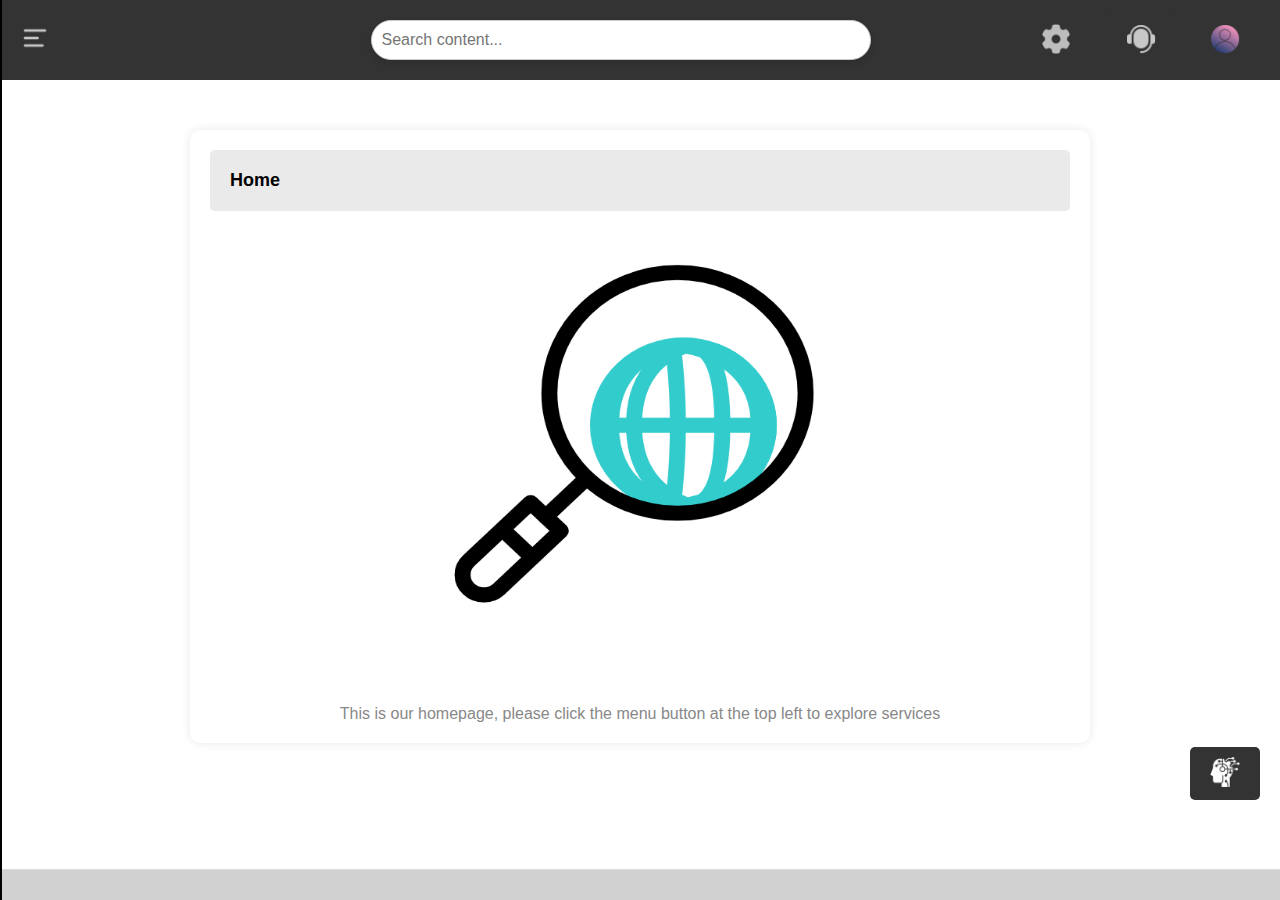
<file: index.html>
<!DOCTYPE html>
<html lang="en">
<head>
    <meta charset="UTF-8">
    <meta name="viewport" content="width=device-width, initial-scale=1.0">
    <title>Home - Simple CMS</title>
    <link rel="stylesheet" href="home.css">
    <link rel="stylesheet" href="chatbot.css">
    <link rel="stylesheet" href="add.css">
</head>
<body>
    <!-- Header Section -->
    <header class="main-header">
        <div class="logo">
            <!-- Add onclick event to logo image -->
            <img src="nokotan.png" alt="Logo" class="logo-img" onclick="toggleNav()">
        </div>

        <!-- Search Bar -->
        <input type="text" id="search-bar" placeholder="Search content..." onkeyup="searchContent()">

        <div class="header-buttons">
            <button class="set-btn" onclick="goToSettings()"><img src="setting_button.png"></button>
            <button class="sp-btn" onclick="goToSupport()"><img src="support.png"></button>
            <button class="pro-btn" onclick="goToProfile()"><img src="profile.png"></button>
        </div>
    </header>

    <!-- Left Side Navigation -->
    <div id="side-nav" class="side-nav">
        <!-- Side-nav Header -->
        <div class="side-nav-header">
            <a href="javascript:void(0)" class="close-btn" onclick="closeNav()">&times;</a>
            <h2>Available Content</h2>
        </div>

        <!-- Side-nav Content -->
        <div class="side-nav-content">
            <a href="#" onclick="goToHome()">Home</a>
            <a href="#" onclick="goToCMS()">Fast Content</a>
            <a href="#" onclick="goToMedia()">Media Content</a>
            <a href="#" onclick="goToDocument()">Document Content</a>
            <a href="#" onclick="goToShared()">Shared</a>
        </div>

        <!-- Side-nav Footer -->
        <div class="side-nav-footer">
            <p>&copy; 2024 Simple CMS</p>
        </div>
    </div>

    <!-- Right Side Navigation (Chatbot) -->
    <div id="chatbot-nav" class="chatbot-nav">
        <!-- Chatbot Header -->
        <div class="chatbot-header">
            <a href="javascript:void(0)" class="close-btn" onclick="closeChatbot()">&times;</a>
            <h2>Ask Me Anything!</h2>
        </div>

        <!-- Chatbot Content -->
        <div class="chatbot-content" id="chatbot-content">
            <div class="bot-message">Hello! How can I assist you today?</div>
        </div>

        <!-- Chatbot Footer (Input) -->
        <div class="chatbot-footer">
            <input type="text" id="user-input" placeholder="Type your question..." onkeydown="if(event.key === 'Enter') sendMessage()">
            <button onclick="sendMessage()">Send</button>
        </div>
    </div>

    <div class="container">
        <div class="container-header">
            <h1>Home</h1>
        </div>
        <img src="idea.gif" alt="A fun GIF" width="500" height="470">
        <p>This is our homepage, please click the menu button at the top left to explore services</p>
        <!-- Button to open chatbot -->
        <button class="chatbot-btn" onclick="openChatbot()"><img src="ai.png"></button>
    </div>

    <footer class="footer-nav">
        <div class="footer-buttons">
            <button class="prev-btn" onclick="goToPreviousContainer()" style="display: none;">Previous</button>
            <button class="next-btn" onclick="goToNextContainer()" style="display: none;">Next</button>
        </div>
    </footer>

    <script src="home.js"></script>
    <script src="chatbot.js"></script>
    <script src="add.js"></script>
</body>
</html>
</file>
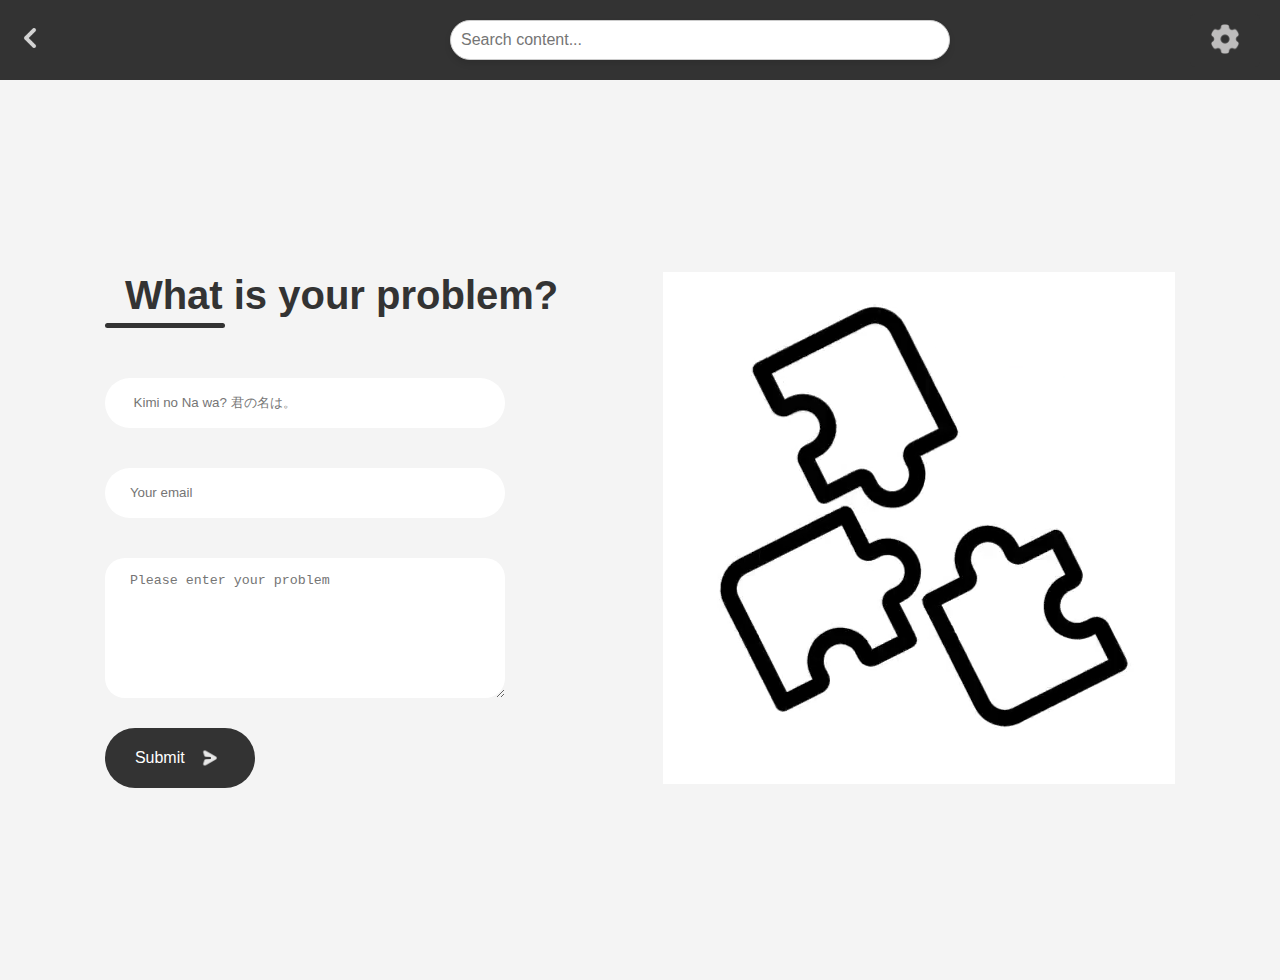
<file: contact.html>
<!DOCTYPE html>
<html lang="en">
<head>
    <meta charset="UTF-8">
    <meta name="viewport" content="width=device-width, initial-scale=1.0">
    <title>Contact</title>
    <link rel="stylesheet" href="contact.css">
    <link rel="stylesheet" href="add.css">
</head>
<body>
    <!-- Header Section -->
    <header class="main-header">
        <div class="back">      
            <img src="back.png" class="back-btn" onclick="goToHome()">
        </div>

        <!-- Search Bar -->
        <input type="text" id="search-bar" placeholder="Search content..." onkeyup="searchContent()">

        <div class="header-buttons">
            <button class="set-btn" onclick="goToSettings()"><img src="setting_button.png"></button>
        </div>
    </header>

    <div class="contact-container">
        <form action="https://api.web3forms.com/submit" method="POST" class="contact-left">
            <div class="contact-left-tittle">
                <h2>What is your problem?</h2>
                <hr>
            </div>
            <input type="hidden" name="access_key" value="69e7a8ff-1370-4df7-b747-3cd085924c11">
            <input type="text" name="name" placeholder=" Kimi no Na wa? 君の名は。" class="contact-inputs" required>
            <input type="email" name="email" placeholder="Your email" class="contact-inputs" required>
            <textarea name="message" placeholder="Please enter your problem" class="contact-inputs" required></textarea>
            <button type="submit">Submit <img src="arrow_icon.png" alt=""></button>
        </form>

        <div class="contact-right">
            <video autoplay loop muted class="contact-video">
                <source src="nokotan.mp4" type="video/mp4">
            </video>
        </div>
    </div>

    <script src="contact.js"></script>
    <script src="add.js"></script>
</body>
</html>
</file>
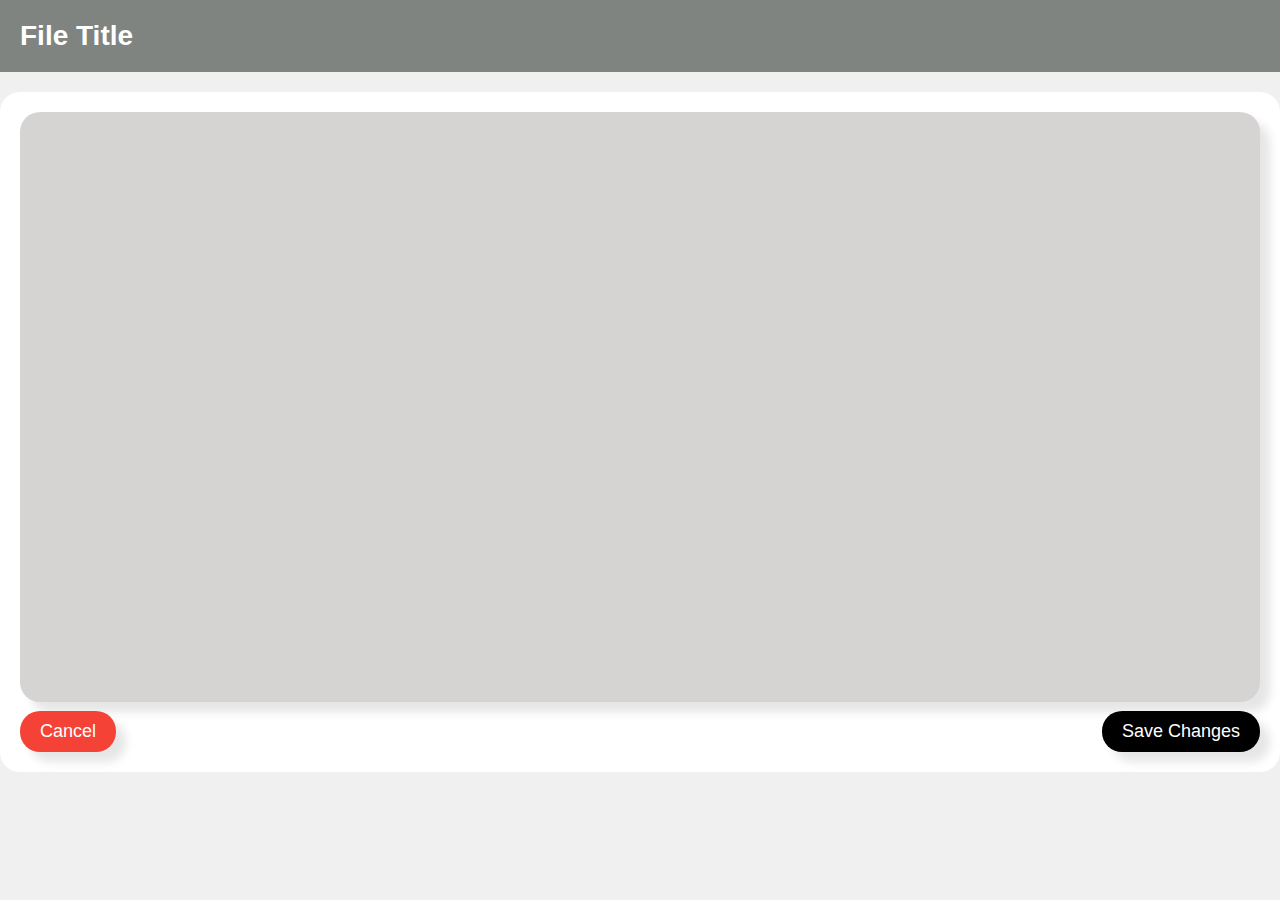
<file: edit.html>
<!DOCTYPE html>
<html lang="en">
<head>
    <meta charset="UTF-8">
    <meta name="viewport" content="width=device-width, initial-scale=1.0">
    <title>Edit Document</title>
    <link rel="stylesheet" href="edit.css"> 
    <script src="edit.js"></script>
</head>
<body>

    <header class="main-header">
        <h1 id="fileTitle">File Title</h1> 
    </header>

    <div class="content-container">
        <div class="content-box" id="fileContent" contenteditable="true"></div> 
        
        <div class="button-container">
            <button class="cancel-btn" onclick="Cancel()">Cancel</button> <!-- Cancel Button -->
            <button class="save-btn" onclick="saveChanges()">Save Changes</button> <!--Save Changes Button -->
        </div>
    </div>


</body>
</html>
</file>
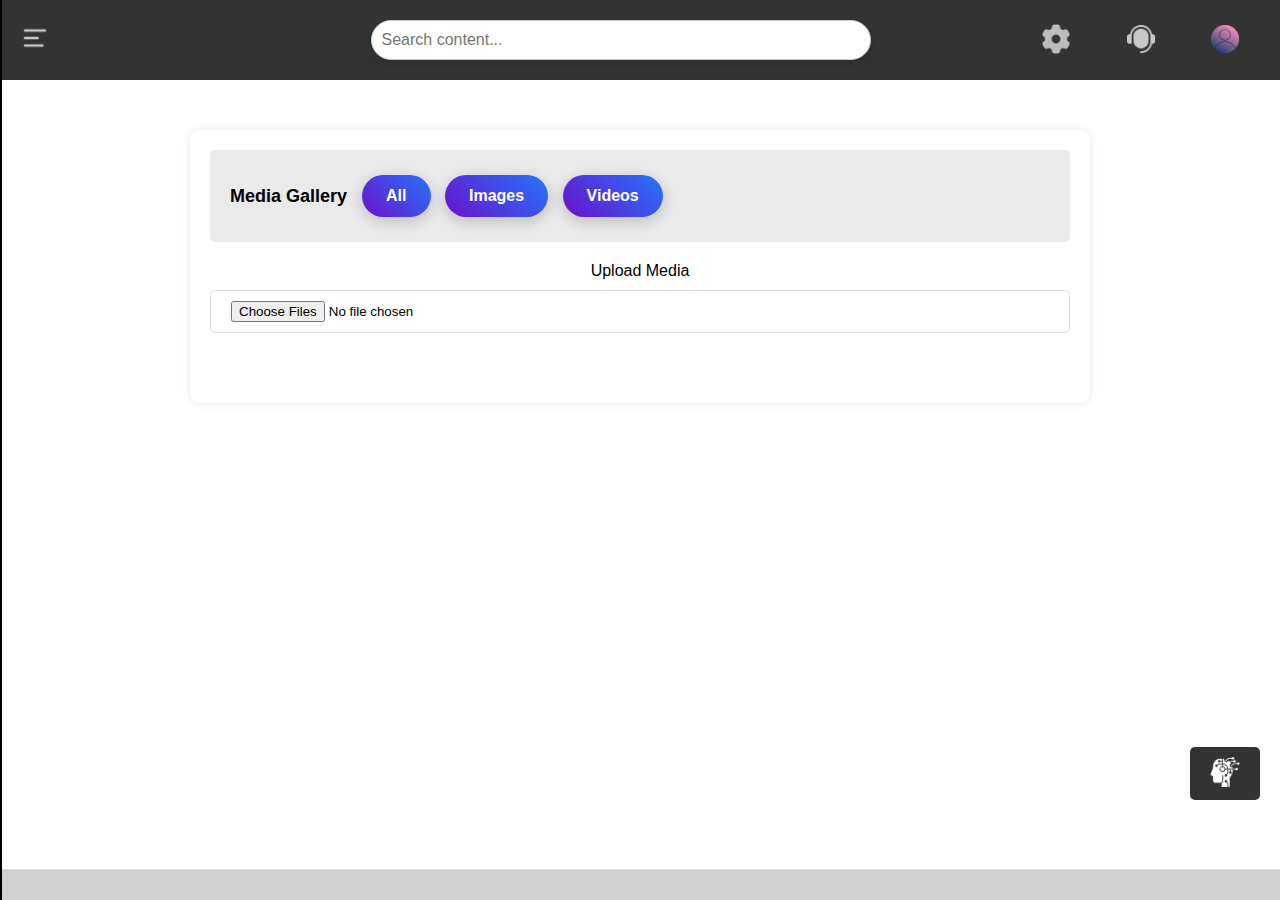
<file: media.html>
<!DOCTYPE html>
<html lang="en">
<head>
    <meta charset="UTF-8">
    <meta name="viewport" content="width=device-width, initial-scale=1.0">
    <title>Home - Simple CMS</title>
    <link rel="stylesheet" href="home.css">
    <link rel="stylesheet" href="chatbot.css">
    <link rel="stylesheet" href="add.css">
    <link rel="stylesheet" href="media.css">
</head>
<body>
    <header class="main-header">
        <div class="logo">
            <img src="nokotan.png" alt="Logo" class="logo-img" onclick="toggleNav()">
        </div>
        <input type="text" id="search-bar" placeholder="Search content..." onkeyup="searchContent()">
        <div class="header-buttons">
            <button class="set-btn" onclick="goToSettings()"><img src="setting_button.png"></button>
            <button class="sp-btn" onclick="goToSupport()"><img src="support.png"></button>
            <button class="pro-btn" onclick="goToProfile()"><img src="profile.png"></button>
        </div>
    </header>

    <div id="side-nav" class="side-nav">
        <div class="side-nav-header">
            <a href="javascript:void(0)" class="close-btn" onclick="closeNav()">&times;</a>
            <h2>Available Content</h2>
        </div>
        <div class="side-nav-content">
            <a href="#" onclick="goToHome()">Home</a>
            <a href="#" onclick="goToCMS()">Fast Content</a>
            <a href="#" onclick="goToMedia()">Media Content</a>
            <a href="#" onclick="goToDocument()">Document Content</a>
            <a href="#" onclick="goToShared()">Shared</a>
        </div>

        <div class="side-nav-footer">
            <p>&copy; 2024 Simple CMS</p>
        </div>
    </div>

    <div id="chatbot-nav" class="chatbot-nav">
        <div class="chatbot-header">
            <a href="javascript:void(0)" class="close-btn" onclick="closeChatbot()">&times;</a>
            <h2>Ask Me Anything!</h2>
        </div>
        <div class="chatbot-content" id="chatbot-content">
            <div class="bot-message">Hello! How can I assist you today?</div>
        </div>
        <div class="chatbot-footer">
            <input type="text" id="user-input" placeholder="Type your question..." onkeydown="if(event.key === 'Enter') sendMessage()">
            <button onclick="sendMessage()">Send</button>
        </div>
    </div>

<div class="container">
    <div class="container-header">
        <h1>Media Gallery</h1>

        <div class="filter-buttons">
            <button onclick="filterMedia('all')">All</button>
            <button onclick="filterMedia('image')">Images</button>
            <button onclick="filterMedia('video')">Videos</button>
        </div>
    </div>

    <div class="upload-section">
        <label for="media-upload" class="upload-label">Upload Media</label>
        <input type="file" id="media-upload" accept="image/png, video/mp4" multiple onchange="handleFileUpload(event)">
    </div>

    <div class="media-container" id="media-container">
    </div>

    <button class="chatbot-btn" onclick="openChatbot()"><img src="ai.png"></button>
</div>


    <footer class="footer-nav">
        <div class="footer-buttons">
            <button class="prev-btn" onclick="goToPreviousContainer()" style="display: none;">Previous</button>
            <button class="next-btn" onclick="goToNextContainer()" style="display: none;">Next</button>
        </div>
    </footer>

    <script src="home.js"></script>
    <script src="chatbot.js"></script>
    <script src="add.js"></script>
    <script src="media.js"></script>
</body>
</html>
</file>
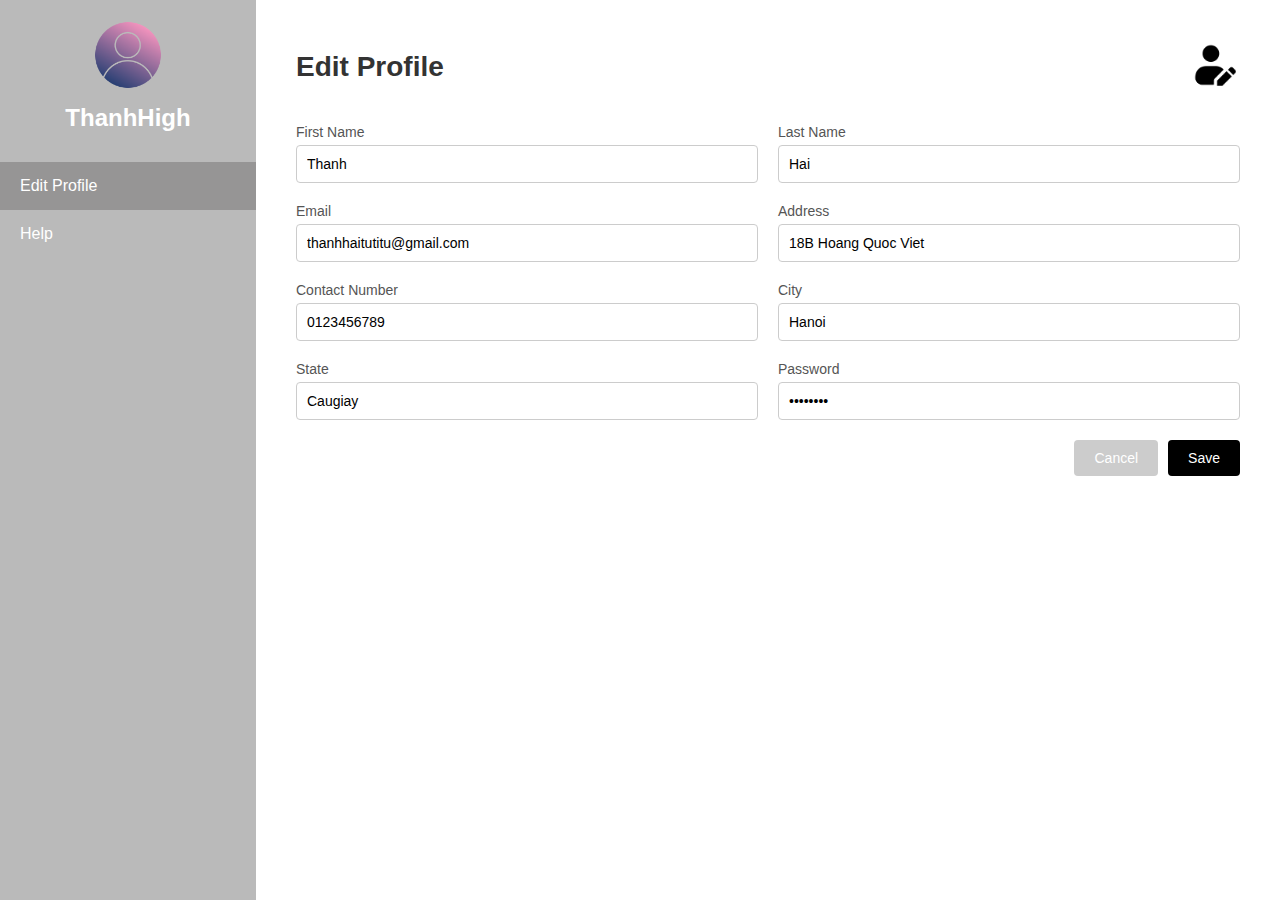
<file: profile.html>
<!DOCTYPE html>
<html lang="en">
<head>
    <meta charset="UTF-8">
    <meta name="viewport" content="width=device-width, initial-scale=1.0">
    <title>Profile Page</title>
    <link rel="stylesheet" href="profile.css">
</head>
<body>
    <div class="container">
        <div class="sidebar">
            <div class="user-info">
                <img src="profile.png" alt="User Avatar" class="avatar">
                <h2 class="username">ThanhHigh</h2>
            </div>
            <ul class="menu">
                <li><a href="#" class="active"><i class="icon-edit"></i> Edit Profile</a></li>
                <li class="menu-item help" onclick="goToContact()">
                    <a href="#">Help</a>
                </li>                
            </ul>
            <div class="settings">
                <i class="icon-settings"></i>
            </div>
        </div>
        <div class="content">
            <div class="header">
                <h1>Edit Profile</h1>
                <div class="profile-pic">
                    <img src="profile-pic.png" alt="Profile Picture">
                </div>
            </div>
            <form class="profile-form">
                <div class="form-group">
                    <label for="first-name">First Name</label>
                    <input type="text" id="first-name" placeholder="First Name" value="Thanh">
                </div>
                <div class="form-group">
                    <label for="last-name">Last Name</label>
                    <input type="text" id="last-name" placeholder="Last Name" value="Hai">
                </div>
                <div class="form-group">
                    <label for="email">Email</label>
                    <input type="email" id="email" placeholder="Email" value="thanhhaitutitu@gmail.com"/>
                </div>
                <div class="form-group">
                    <label for="address">Address</label>
                    <input type="text" id="address" placeholder="Address" value="18B Hoang Quoc Viet">
                </div>
                <div class="form-group">
                    <label for="contact-number">Contact Number</label>
                    <input type="text" id="contact-number" placeholder="Contact Number" value="0123456789">
                </div>
                <div class="form-group">
                    <label for="city">City</label>
                    <input type="text" id="city" placeholder="City" value="Hanoi">
                </div>
                <div class="form-group">
                    <label for="state">State</label>
                    <input type="text" id="state" placeholder="State" value="Caugiay">
                </div>
                <div class="form-group">
                    <label for="password">Password</label>
                    <input type="password" id="password" placeholder="Password" value="password">
                </div>
                <div class="buttons">
                    <button type="button" class="cancel-btn" onclick="confirmCancel()">Cancel</button>
                    <button type="submit" class="save-btn" onclick="goToHome()">Save</button>

                </div>
            </form>
        </div>
    </div>
    <script src="profile.js"></script>
</body>
</html>
</file>
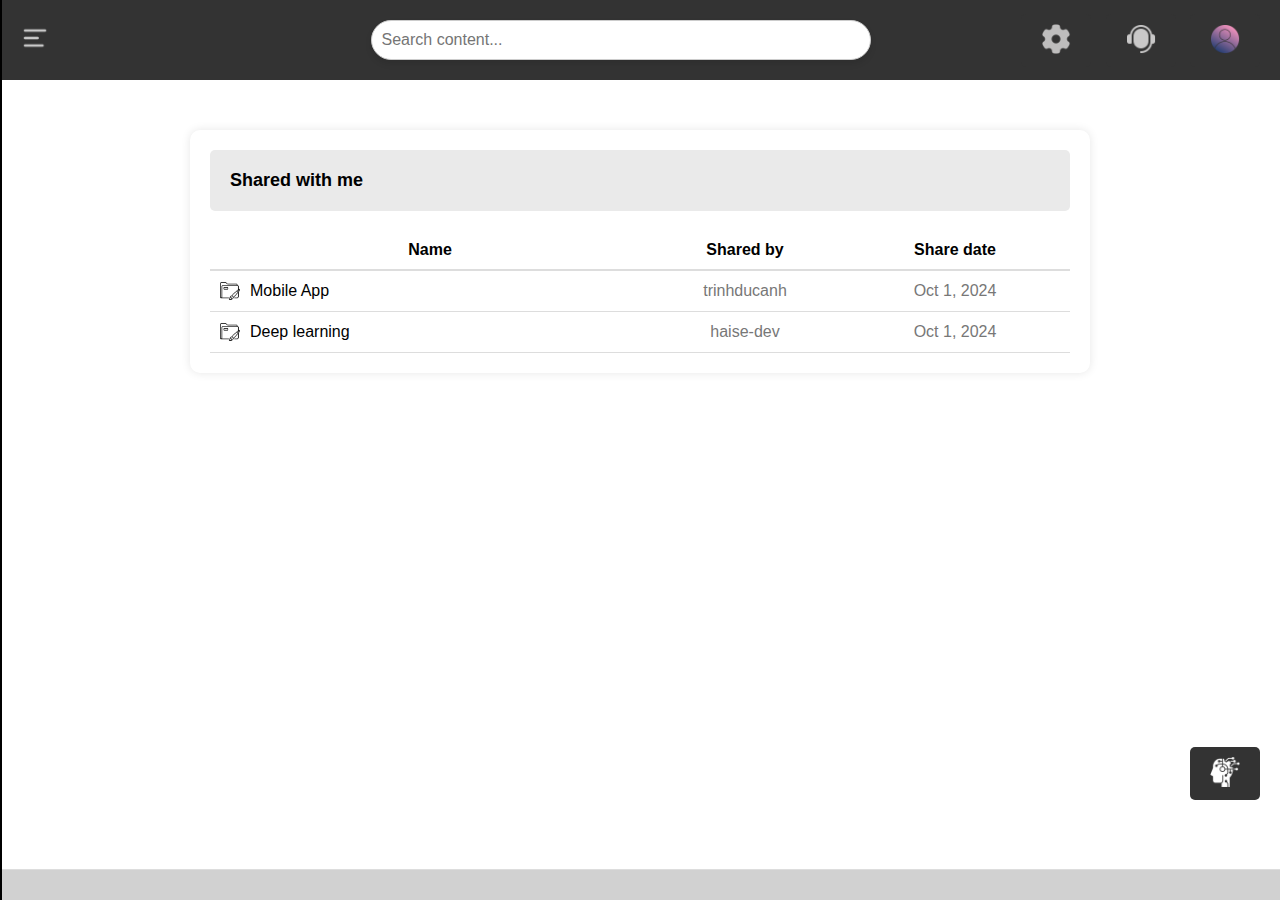
<file: shared.html>
<!DOCTYPE html>
<html lang="en">
<head>
    <meta charset="UTF-8">
    <meta name="viewport" content="width=device-width, initial-scale=1.0">
    <title>Home - Simple CMS</title>
    <link rel="stylesheet" href="home.css">
    <link rel="stylesheet" href="chatbot.css">
    <link rel="stylesheet" href="add.css">
    <link rel="stylesheet" href="share_list.css">
</head>
<body>
    <!-- Header Section -->
    <header class="main-header">
        <div class="logo">
            <!-- Add onclick event to logo image -->
            <img src="nokotan.png" alt="Logo" class="logo-img" onclick="toggleNav()">
        </div>

        <!-- Search Bar -->
        <input type="text" id="search-bar" placeholder="Search content..." onkeyup="searchContent()">

        <div class="header-buttons">
            <button class="set-btn" onclick="goToSettings()"><img src="setting_button.png"></button>
            <button class="sp-btn" onclick="goToSupport()"><img src="support.png"></button>
            <button class="pro-btn" onclick="goToProfile()"><img src="profile.png"></button>
        </div>
    </header>  

    <!-- Left Side Navigation -->
    <div id="side-nav" class="side-nav">
        <!-- Side-nav Header -->
        <div class="side-nav-header">
            <a href="javascript:void(0)" class="close-btn" onclick="closeNav()">&times;</a>
            <h2>Available Content</h2>
        </div>

        <!-- Side-nav Content -->
        <div class="side-nav-content">
            <a href="#" onclick="goToHome()">Home</a>
            <a href="#" onclick="goToCMS()">Fast Content</a>
            <a href="#" onclick="goToMedia()">Media Content</a>
            <a href="#" onclick="goToDocument()">Document Content</a>
            <a href="#" onclick="goToShared()">Shared</a>
        </div>

        <!-- Side-nav Footer -->
        <div class="side-nav-footer">
            <p>&copy; 2024 Simple CMS</p>
        </div>
    </div>

    <!-- Right Side Navigation (Chatbot) -->
    <div id="chatbot-nav" class="chatbot-nav">
        <!-- Chatbot Header -->
        <div class="chatbot-header">
            <a href="javascript:void(0)" class="close-btn" onclick="closeChatbot()">&times;</a>
            <h2>Ask Me Anything!</h2>
        </div>

        <!-- Chatbot Content -->
        <div class="chatbot-content" id="chatbot-content">
            <div class="bot-message">Hello! How can I assist you today?</div>
        </div>

        <!-- Chatbot Footer (Input) -->
        <div class="chatbot-footer">
            <input type="text" id="user-input" placeholder="Type your question..." onkeydown="if(event.key === 'Enter') sendMessage()">
            <button onclick="sendMessage()">Send</button>
        </div>
    </div>

    <div class="container">
        <div class="container-header">
            <h1>Shared with me</h1>
        </div>
        <div class="file-shared-list-header">
            <span>Name</span>
            <span>Shared by</span>
            <span>Share date</span>
        </div>
        <div class="file-shared-item">
            <span class="file-shared-name">
                <img src="folder.png" alt="file icon"> Mobile App
            </span>
            <span class="shared-by">trinhducanh</span>
            <span class="share-date">Oct 1, 2024</span>
        </div>
        <div class="file-shared-item">
            <span class="file-shared-name">
                <img src="folder.png" alt="file icon"> Deep learning
            </span>
            <span class="shared-by">haise-dev</span>
            <span class="share-date">Oct 1, 2024</span>
        </div>
        <button class="chatbot-btn" onclick="openChatbot()"><img src="ai.png"></button>
    </div>

    <footer class="footer-nav">
        <div class="footer-buttons">
            <button class="prev-btn" onclick="goToPreviousContainer()" style="display: none;">Previous</button>
            <button class="next-btn" onclick="goToNextContainer()" style="display: none;">Next</button>
        </div>
    </footer>


    <script src="home.js"></script>
    <script src="chatbot.js"></script>
    <script src="add.js"></script>
</body>
</html>
</file>
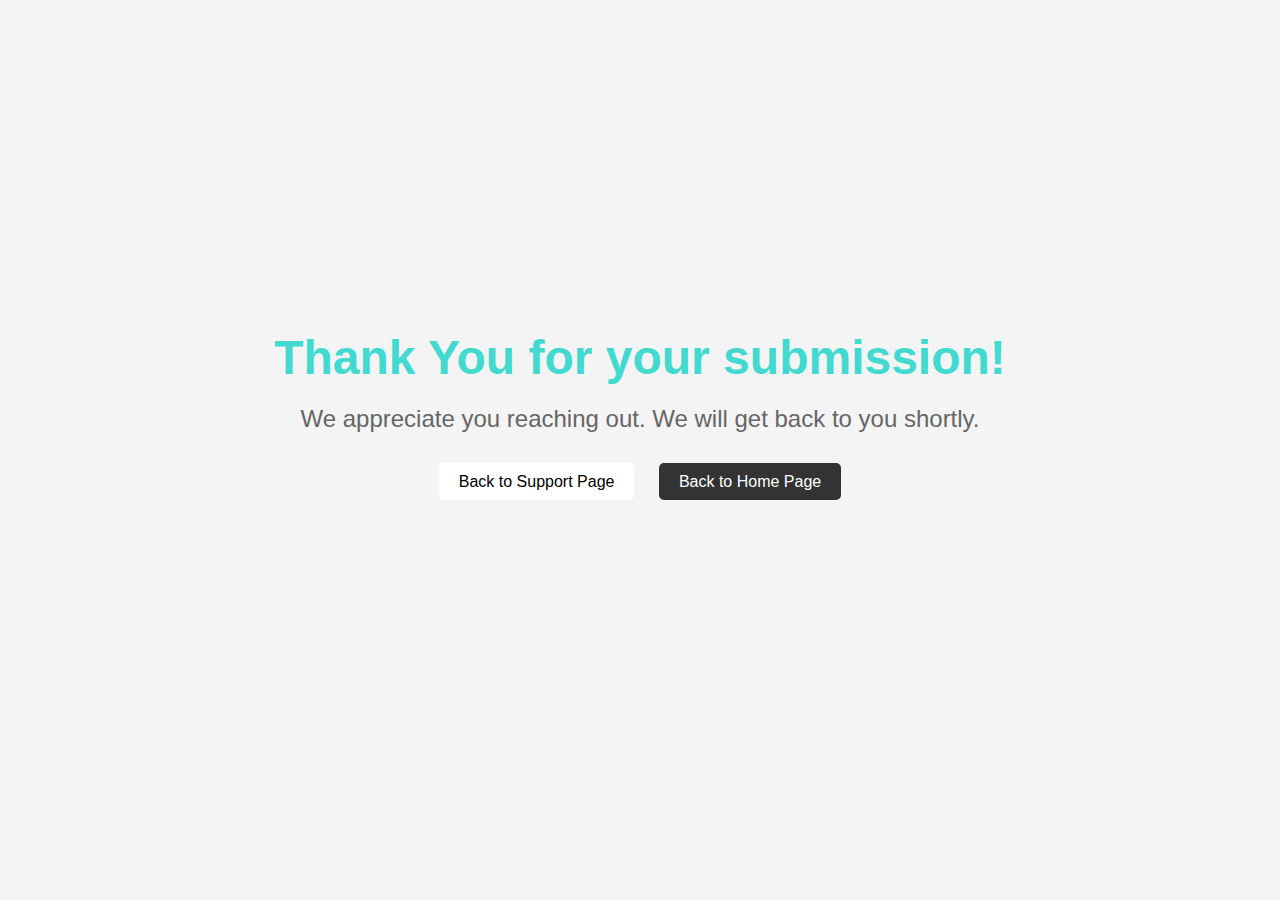
<file: thankyou.html>
<!DOCTYPE html>
<html lang="en">
<head>
    <meta charset="UTF-8">
    <meta name="viewport" content="width=device-width, initial-scale=1.0">
    <title>Thank You</title>
    <link rel="stylesheet" href="thankyou.css">
</head>
<body>
    <div class="thankyou-container">
        <div class="thankyou-message">
            <h1>Thank You for your submission!</h1>
            <p>We appreciate you reaching out. We will get back to you shortly.</p>
            <a href="contact.html" class="back-to-support-btn">Back to Support Page</a>
            <a href="index.html" class="back-to-home-btn">Back to Home Page</a>
        </div>
    </div>
</body>
</html>
</file>
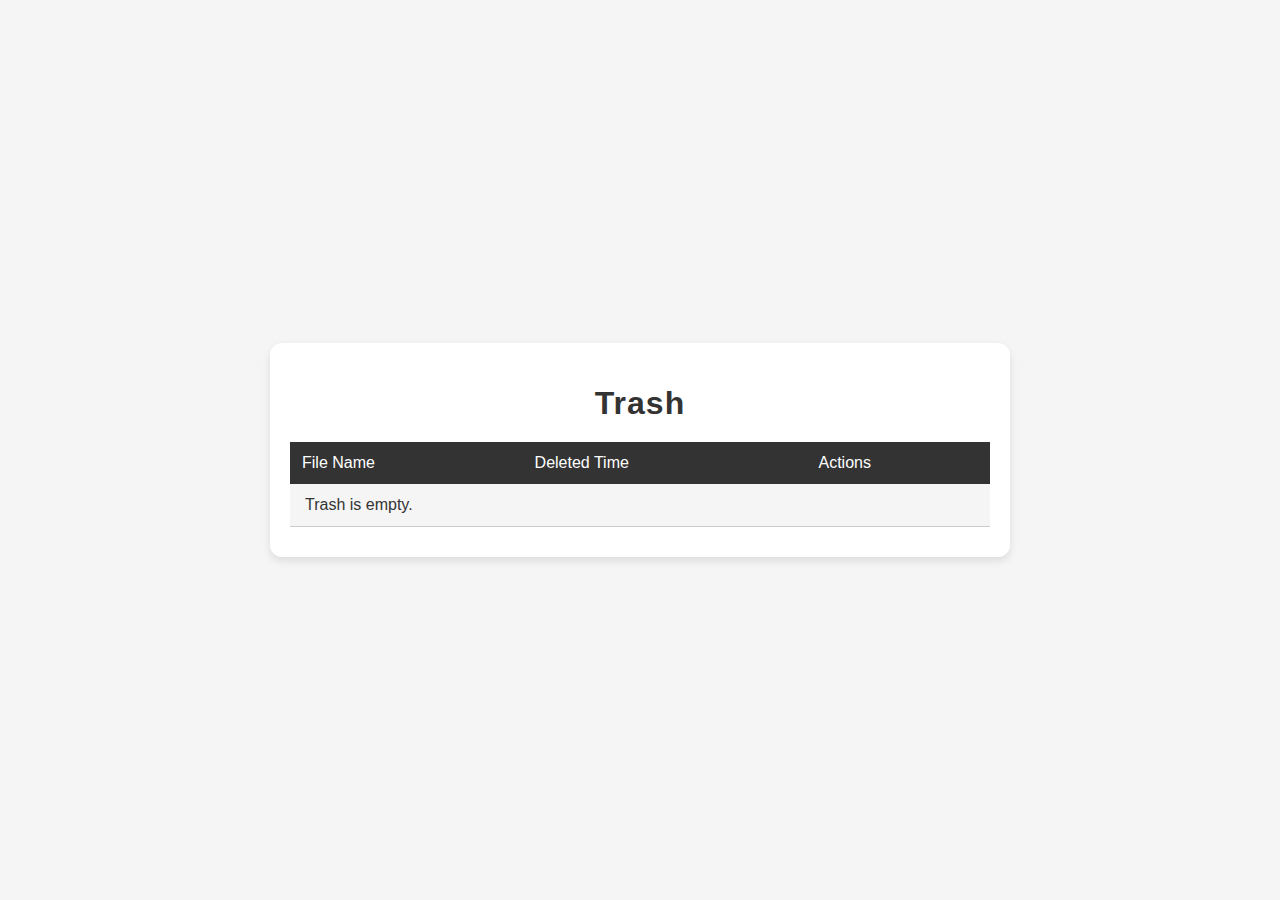
<file: trash.html>
<!DOCTYPE html>
<html lang="en">
<head>
    <meta charset="UTF-8">
    <meta name="viewport" content="width=device-width, initial-scale=1.0">
    <title>Trash</title>
    <link rel="stylesheet" href="trash.css">
</head>
<body>
    <div class="container">
        <h1>Trash</h1>
        <table id="trashList">
            <thead>
                <tr>
                    <th>File Name</th>
                    <th>Deleted Time</th>
                    <th>Actions</th>
                </tr>
            </thead>
            <tbody>
            </tbody>
        </table>
    </div>

    <script src="trash.js"></script>
</body>
</html>
</file>
<file: home.css>
* {
    margin: 0;
    padding: 0;
    box-sizing: border-box;
}

body {
    font-family: Arial, sans-serif;
}

.main-header {
    display: flex;
    justify-content: space-between;
    align-items: center;
    background-color: #333;
    padding: 10px 20px;
    color: white;
}

.logo-img {
    width: 30px;
    height: 30px;
}

.title {
    margin-left: 20px;
    font-size: 18px;
    font-weight: bold;
}

.container {
    max-width: 900px;
    margin: 50px auto;
    padding: 20px;
    background-color:   white;
    border-radius: 10px;
    box-shadow: 0 0 10px rgba(0, 0, 0, 0.1);
    justify-content: center;
    text-align: center;
}

/* Container header */
.container-header {
    background-color: #eaeaea;  /* Grey background */
    padding: 20px;
    text-align: center;
    border-radius: 5px;    
    margin-bottom: 0px;    
}

.container-header h1 {
    color: #42dad0;       
    font-size: 28px;
    margin: 0;
}

.container p {
    color: #888
}

h1 {
    text-align: center;
}

h2 {
    font-size: 15px;
    text-align: left;
}

/* Search bar */
#search-bar {
    width: 500px;               /* Adjust width */
    padding: 10px;              /* Add padding for spacing */
    font-size: 16px;            /* Adjust font size */
    border: 1px solid #ccc;     /* Light border */
    border-radius: 25px;        /* Rounded corners */
    box-shadow: 0px 4px 6px rgba(0, 0, 0, 0.1); /* Subtle shadow effect */
    transition: box-shadow 0.3s ease-in-out;    /* Smooth transition for hover effect */
    outline: none;              /* Remove default outline */
    margin-left: 180px;
}

/* Search bar hover and focus effect */
#search-bar:hover, 
#search-bar:focus {
    box-shadow: 0px 6px 10px rgba(0, 0, 0, 0.15); /* Stronger shadow on hover and focus */
    border: 1px solid #888;      /* Slightly darker border on focus */
}



.set-btn {
        background-color: #333;
        border: none;
        padding: 10px 20px;
        margin-left: 10px;
        border-radius: 5px;
        cursor: pointer;
}

.sp-btn {
    background-color: #333;
    color: white;
    border: none;
    padding: 10px 20px;
    margin-left: 10px;
    border-radius: 5px;
    cursor: pointer;
}

.pro-btn {
    background-color: #333;
    color: white;
    border: none;
    padding: 10px 20px;
    margin-left: 10px;
    border-radius: 5px;
    cursor: pointer;

}


.next-btn {
    background-color: #333;
    color: white;
    border: none;
    padding: 10px 20px;
    float: right;
    border-radius: 5px;
    cursor: pointer;
}

button img {
    height:30px;
    width: 30px;
}

button:hover {
    background-color: #3c3c3c;
}




/* The side navigation menu */
.side-nav {
    height: 100%;
    width: 0;
    position: fixed;
    z-index: 1;
    top: 0;
    left: 0;
    background-color: #fff; 
    overflow-x: hidden;
    transition: 0.5s;
    padding-top: 0; 
    display: flex;
    flex-direction: column;
    justify-content: space-between; 
    border-right: 2px solid black; 
}

/* Side-nav Header */
.side-nav-header {
    background-color: #333;  
    color: white;
    padding: 15px;
    text-align: center;
    position: relative;
}

/* Side-nav close button */
.side-nav-header .close-btn {
    position: absolute;
    right: 15px;
    top: 5px;
    font-size: 30px;
    color:white;
}

/* Side-nav Content */
.side-nav-content {
    flex: 1;
    padding: 15px;
    background-color: #fff;  
}

/* Side-nav links */
.side-nav-content a {
    padding: 8px;
    text-decoration: none;
    font-size: 20px;
    color: #333;
    display: block;
    transition: 0.3s;
}

/* Side-nav link hover effect */
.side-nav-content a:hover {
    color: #5e5e5e;
    background-color: #ebebeb;
    border-radius: 4px;
}

/* Side-nav Footer */
.side-nav-footer {
    background-color: #333;  /* Footer color */
    color: white;
    text-align: center;
    padding: 10px;
}

/* The side-nav width when opened */
.side-nav.open {
    width: 250px;
}
</file>
<file: chatbot.css>
/* Right Chatbot Navigation */
.chatbot-nav {
    height: 100%;
    width: 0;
    position: fixed;
    right: 0;
    top: 0;
    background-color: #333;
    overflow-x: hidden;
    transition: 0.5s;
    color: white;
}

.chatbot-header {
    background-color: #444;  
    color: white;
    padding: 15px;
    text-align: center;
    position: relative;
}

.chatbot-header h2 {
    padding-top: 15px;
    font-size:16px;
    color:white;
}

.chatbot-header .close-btn {
    float: right;
    margin-bottom: 10px;
    font-size: 30px;
    color: white;   
}

.chatbot-content {
    padding: 20px;
    height: 400px;
    overflow-y: scroll;
}

.chatbot-footer {
    position: absolute;
    bottom: 0;
    width: 100%;
    padding: 10px;
    background-color: #444;
}

.chatbot-footer input[type="text"] {
    width: 80%;
    padding: 10px;
    border: none;
}

.chatbot-footer button {
    width: 18%;
    padding: 10px;
    background-color: #555;
    color: #fff;
    border: none;
    cursor: pointer;
}

.chatbot-footer button:hover {
    background-color: #777;
}

.bot-message {
    background-color: #444;
    color: white;
    padding: 10px;
    border-radius: 5px;
    margin-bottom: 10px;
}

.user-message {
    background-color: #555;
    color: white;
    padding: 10px;
    border-radius: 5px;
    margin-bottom: 10px;
    text-align: right;
}

.chatbot-btn {
    position: fixed;
    right: 20px;
    bottom: 100px;
    background-color: #333;
    border-radius: 5px;
    padding: 10px 20px;
    border: none;
    cursor: pointer;
    display: block;
}

.chatbot-btn:hover {
    background-color: #555;
}
</file>
<file: add.css>
* {
    margin: 0;
    padding: 0;
    box-sizing: border-box;
}

body {
    font-family: Arial, sans-serif;
}

.main-header {
    display: flex;
    justify-content: space-between;
    align-items: center;
    background-color: #333;
    padding: 10px 20px;
    color: white;
}

.logo-img {
    width: 30px;
    height: 30px;
}

.title {
    margin-left: 20px;
    font-size: 18px;
    font-weight: bold;
}


.set-btn {
    background-color: #333;
    border: none;
    padding: 10px 20px;
    margin-left: 10px;
    border-radius: 5px;
    cursor: pointer;
}

.sp-btn {
background-color: #333;
color: white;
border: none;
padding: 10px 20px;
margin-left: 10px;
border-radius: 5px;
cursor: pointer;
}

.pro-btn {
    background-color: #333;
    color: white;
    border: none;
    padding: 10px 20px;
    margin-left: 10px;
    border-radius: 5px;
    cursor: pointer;

}


.container1 {
    max-width: 900px;
    height: 300px;
    margin: 50px auto;
    padding: 20px;
    background-color:       white;
    border-radius: 10px;
    box-shadow: 0 0 10px rgba(0, 0, 0, 0.1);
    justify-content: center;
    text-align: center;
}


.container2 {
    max-width: 900px;
    height: 670px;
    margin: 20px auto;
    background-color:       white;
    border-radius: 10px;
    padding: 20px;
    box-shadow: 0 0 10px rgba(0, 0, 0, 0.1);
    justify-content: center;
    text-align: center;
}


.container3 {
    max-width: 900px;
    height:550px;
    margin: 50px auto;
    background-color:       white;
    border-radius: 10px;
    padding: 20px;
    box-shadow: 0 0 10px rgba(0, 0, 0, 0.1);
    justify-content: center;
    text-align: center;
}

.container4  {
    max-width: 900px;
    max-height:550px;
    overflow-y: auto;
    margin: 50px auto;
    background-color:       white;
    border-radius: 10px;
    padding: 20px;
    box-shadow: 0 0 10px rgba(0, 0, 0, 0.1);
    justify-content: center;
    text-align: center;
}


/* Scrollable container for the document content */
.scrollable-container {
    max-height: 300px;  /* Set the maximum height */
    overflow-y: auto;   /* Enable vertical scrolling */
    overflow-x: auto;
    border: 1px solid #ddd; /* Optional: Add a border for better visibility */
    padding: 10px;      /* Optional: Add some padding */
    background-color: #f9f9f9; /* Optional: Add a background color */
}

.footer-buttons .next1-btn {
    background-color: #333;
    color: white;
    border: none;
    padding: 10px 20px;
    float: right;
    border-radius: 5px;
    cursor: pointer;
}


/* Container header */
.container-header {
    background-color: #eaeaea; 
    padding: 20px;
    text-align: center;
    border-radius: 5px;    
    margin-bottom: 20px;
    display: flex; 
    align-items: center; 
}

.button-container {
    display: flex;
    justify-content: center; 
    margin-top: 20px;
}

.footer-buttons .prev-btn {
    background-color: white;
    color: black;
    border: none;
    padding: 10px 20px;
    border-radius: 5px;
    cursor: pointer;
    float: left;
}

.footer-buttons .next-btn {
    background-color: black;
    color: white;
    border: none;
    padding: 10px 20px;
    border-radius: 5px;
    cursor: pointer;
    float: right;
}
.footer-buttons .prev-btn:hover {
    background-color: #797979;
    color:white;
}



/* Footer Navigation Style */
.footer-nav {
    position: fixed;
    bottom: 0;
    left: 0;
    right: 0;
    background-color: #d1d1d1;
    border-top: 1px solid #ddd;
    padding: 15px;
    text-align: center;
    
}

button:hover {
    background-color: #3c3c3c;
}

.container-header h1 {
    color: #000000;       
    font-size: 18px;
    margin: 0;
}

.container p {
    color: #888
}

h1 {
    text-align: center;
}

h2 {
    font-size: 13px;
    text-align: left;
    margin-left: 20px;
    color:rgb(117, 116, 116)
}

/* Search bar */
#search-bar {
    width: 500px;               /* Adjust width */
    padding: 10px;              /* Add padding for spacing */
    font-size: 16px;            /* Adjust font size */
    border: 1px solid #ccc;     /* Light border */
    border-radius: 25px;        /* Rounded corners */
    box-shadow: 0px 4px 6px rgba(0, 0, 0, 0.1); /* Subtle shadow effect */
    transition: box-shadow 0.3s ease-in-out;    /* Smooth transition for hover effect */
    outline: none;              /* Remove default outline */
    margin-left: 180px;
}

/* Search bar hover and focus effect */
#search-bar:hover, 
#search-bar:focus {
    box-shadow: 0px 6px 10px rgba(0, 0, 0, 0.15); /* Stronger shadow on hover and focus */
    border: 1px solid #888;      /* Slightly darker border on focus */
}


button img {
    height:30px;
    width: 30px;
}

button:hover {
    background-color: #3c3c3c;
}


input, textarea {
    width: 100%;
    padding: 10px 20px;
    margin: 10px 0;
    border-radius: 5px;
    border: 1px solid #ddd;
}


.back img {
    height:20px;
    width: 20px;
}




.upload-data {
    display: none;
    flex: 1;
    max-width: 66%;
    margin: 20px auto;
    padding: 20px;
    background-color: #fff;
    border-radius: 5px;
    box-shadow: 0 0 10px rgba(0, 0, 0, 0.1);
    text-align: center;
    animation: fadeIn 0.5s;
}

.upload-preview-image img {
    width: 700px;
    margin-bottom: 20px;
}

.upload-preview-image h3, .upload-preview-gif h3 {
    font-size: 24px;
    margin-bottom: 10px;
}

.upload-preview-image p, .upload-preview-gif p {
    font-size: 16px;
    color: #666;
    margin-bottom: 20px;
}

.upload-files-btn, .upload-image-btn {
    background-color: #333;
    color: white;
    padding: 10px 20px;
    cursor: pointer;
    border: none;
    border-radius: 5px;
    transition: background-color 0.3s ease, transform 0.3s ease;
    font-size: 16px;
}



.upload-files-btn:hover {
    background-color: #555;
    transform: translateY(-2px);
}


#fileInfo p {
    font-size: 16px;
    color: #333;
    margin-top: 10px;
}
</file>
<file: contact.css>
*{
    padding: 0;
    margin: 0;
    box-sizing: border-box;
}
body{
    font-family: 'Outfit' ;
    background: #f4f4f4;
}
.contact-container{
    height: 100vh;
    display: flex;
    align-items: center;
    justify-content: space-evenly;
}
.contact-left{
    display: flex;
    flex-direction: column;
    align-items: start;
    gap: 20px;
} 
.contact-left-tittle h2{
    font-weight: 600;
    color: #333;
    font-size: 40px;
    margin-bottom: 5px;
}
.contact-left-tittle hr{
    border: none;
    width: 120px;
    height: 5px;
    background-color: #333;
    border-radius: 10px;
    margin-bottom: 20px;
}
.contact-inputs{
    width: 400px;
    height:50px;
    border:none;
    outline: none;
    padding-left: 25px;
    font-weight: 500;
    color: #666;
    border-radius: 50px;
}
.contact-left textarea{
    height: 140px;
    padding-top: 15px;
    border-radius: 20px;
}
.contact-inputs:focus{
    border: 2px solid #ff994f;
}
.contact-inputs ::placeholder{
   color: #a9a9a9; 
}
.contact-left button{
    display: flex;
    align-items: center;
    padding: 15px 30px;
    font-size: 16px;
    color: #fff;
    gap:10px;
    border: none;
    border-radius: 50px;
    background: #333;
    cursor: pointer;
}
.contact-left button img{
    height: 30px;
}
.contact-right img{
    width: 100px;
}
@media (max-width:800px) {
    .contact-inputs{
        width:80vw;
    }
    .contact-right{
        display: none;
    }
}

body {
    font-family: Arial, sans-serif;
    margin: 0;
    padding: 0;
    background-color: #f4f4f4; 
}

.main-header {
    display: flex;
    justify-content: space-between;
    align-items: center;
    padding: 20px;
    background-color: #333; 
    color: white;
}

.logo-img {
    width: 50px;
}

.header-buttons {
    display: flex;
    align-items: center;
}

.header-buttons .btn {
    margin-left: 15px;
    padding: 10px;
    border: none;
    background-color: white; 
    color: #333; 
    cursor: pointer;
    border-radius: 5px;
}

.header-buttons .title {
    margin-left: 20px;
    font-size: 20px;
    font-weight: bold;
}

.container {
    display: flex;
    flex-direction: column;
    align-items: center;
    margin-top: 50px;
}

.container h1 {
    font-size: 36px;
    color: #333; 
}

#back-btn-home {
    margin-top: 20px;
    padding: 10px;
    border: none;
    background-color: #333; 
    color: white; 
    cursor: pointer;
    border-radius: 5px;
}
</file>
<file: edit.css>
/* Global styles */
body {
    background-color: #f0f0f0; 
    font-family: Arial, sans-serif;
    margin: 0;
    padding: 0;
}

/* Header style */
.main-header {
    background-color: #808481; 
    padding: 20px;
    text-align: left;
}

.main-header h1 {
    font-size: 28px;
    font-weight: bold;
    color: white;
    margin: 0;
}

/* File content display container */
.content-container {
    max-width: 1500px; 
    margin: 20px auto;
    padding: 20px;
    background-color: white; 
    border-radius: 20px;
    overflow-y: auto; /* Cho phép cuộn nếu nội dung dài */
}

/* Box for displaying the content */
.content-box {
    background-color: #d6d3d3; 
    padding: 20px;
    border-radius: 20px;
    white-space: pre-wrap; /* Giữ định dạng của văn bản */
    word-wrap: break-word; /* Ngắt dòng nếu quá dài */
    height: 550px; 
    overflow-y: auto; 
    font-size: 20px; /* Tăng kích cỡ chữ để dễ đọc hơn */
    line-height: 1.6; /* Tạo khoảng cách giữa các dòng để dễ đọc */
    box-shadow: 10px 10px 10px rgba(0, 0, 0, 0.1);
}

.button-container {
    position: relative;
    width: 100%;
    margin-top: 50px;
}

/* Cancel  Button */
.cancel-btn {
    padding: 10px 20px;
    background-color: #f44336;
    font-size: large;
    color: white;
    border: none;
    border-radius: 20px;
    cursor: pointer;
    transition: background-color 0.3s, transform 0.3s; 
    position: absolute;
    bottom: 0;
    left: 0; 
    margin-left: 0px; 
    margin-bottom: 0px;
    box-shadow: 10px 10px 10px rgba(0, 0, 0, 0.1);
}

.cancel-btn:hover {
    background-color: #c42d2d; 
    color: rgb(255, 255, 255);
    transform: scale(1.1);
    transition: 0.4s;
}
/* Save Button */
.save-btn {
    padding: 10px 20px;
    background-color: #000000; 
    font-size: large;
    color: white;
    border: none;
    border-radius: 20px;
    cursor: pointer;
    transition: background-color 0.3s, transform 0.3s; 
    position: absolute;
    bottom: 0;
    right: 0; 
    margin-right: 0px; 
    margin-bottom: 0px;
    box-shadow: 10px 10px 10px rgba(0, 0, 0, 0.1);
}

.save-btn:hover {
    background-color: #3abc1dce;
    color: rgb(255, 255, 255);
    transform: scale(1.1); 
    transition: 0.4s;
}
</file>
<file: media.css>
.filter-buttons {
    text-align: center;
    margin-bottom: 0px;
    margin-left: 10px;
}

.filter-buttons button {
    padding: 12px 24px;
    margin: 5px;
    border: none;
    background: linear-gradient(45deg, #6a11cb, #2575fc);
    color: white;
    font-size: 1em;
    font-weight: bold;
    cursor: pointer;
    border-radius: 25px;
    transition: background 0.3s ease, transform 0.2s ease;
    box-shadow: 0 4px 15px rgba(0, 0, 0, 0.2);
}

.filter-buttons button:hover {
    background: linear-gradient(45deg, #8e2de2, #4a00e0);
    transform: scale(1.05);
}

.filter-buttons button:focus {
    outline: none;
    background: linear-gradient(45deg, #ff416c, #ff4b2b);
}

.media-container {
    display: grid;
    grid-template-columns: repeat(auto-fit, minmax(300px, 1fr));
    gap: 20px;
    padding: 20px;
}

.media-item {
    background-color: #fff;
    border: 1px solid #ddd;
    border-radius: 12px;
    box-shadow: 0 8px 20px rgba(0, 0, 0, 0.1);
    overflow: hidden;
    transition: transform 0.3s ease, box-shadow 0.3s ease;
}

.media-item img, .media-item video {
    width: 100%;
    height: auto;
    display: block;
    border-bottom: 4px solid #2575fc;
    border-radius: 12px 12px 0 0;
}

.media-item:hover {
    transform: scale(1.03);
    box-shadow: 0 12px 24px rgba(0, 0, 0, 0.2);
}
</file>
<file: profile.css>
* {
    margin: 0;
    padding: 0;
    box-sizing: border-box;
    font-family: 'Arial', sans-serif;
}

body {
    display: flex;
    min-height: 100vh;
    background-color: #f5f5f5;
}

.container {
    display: flex;
    width: 100%;
}

.sidebar {
    width: 20%;
    background-color: #bababa;
    display: flex;
    flex-direction: column;
    align-items: center;
    padding-top: 20px;
    height: 100vh;
}

.user-info {
    text-align: center;
    margin-bottom: 30px;
}

.avatar {
    width: 70px;
    height: 70px;
    border-radius: 50%;
    margin-bottom: 10px;
}

.username {
    color: white;
    font-size: 24px;
}

.menu {
    list-style: none;
    padding: 0;
    width: 100%;
}

.menu li {
    width: 100%;
}

.menu a {
    display: block;
    padding: 15px 20px;
    color: white;
    text-decoration: none;
    font-size: 16px;
    transition: background-color 0.3s ease;
}

.menu a.active, .menu a:hover {
    background-color: #969595;
}

.settings {
    margin-top: auto;
    padding: 20px;
}

.settings .icon-settings {
    font-size: 30px;
    color: white;
}

.content {
    width: 80%;
    padding: 40px;
    background-color: white;
}

.header {
    display: flex;
    justify-content: space-between;
    align-items: center;
    margin-bottom: 30px;
}

.header h1 {
    font-size: 28px;
    color: #333;
}

.profile-pic img {
    width: 50px;
    height: 50px;
    border-radius: 50%;
}

.profile-form {
    display: grid;
    grid-template-columns: 1fr 1fr;
    gap: 20px;
}

.form-group {
    display: flex;
    flex-direction: column;
}

label {
    margin-bottom: 5px;
    font-size: 14px;
    color: #555;
}

input {
    padding: 10px;
    font-size: 14px;
    border: 1px solid #ccc;
    border-radius: 4px;
}

input:focus {
    outline: none;
    border-color: #ffaf7b;
}

.buttons {
    grid-column: span 2;
    display: flex;
    justify-content: flex-end;
    gap: 10px;
}

.cancel-btn, .save-btn {
    padding: 10px 20px;
    border: none;
    border-radius: 4px;
    cursor: pointer;
    font-size: 14px;
}

.cancel-btn {
    background-color: #ccc;
    color: white;
}

.save-btn {
    background-color: black;
    color: white;
}

.cancel-btn:hover, .save-btn:hover {
    opacity: 0.8;
}
</file>
<file: share_list.css>
.file-shared-list-header {
    display: grid;
    grid-template-columns: 2fr 1fr 1fr;
    font-weight: bold;
    padding: 10px;
    border-bottom: 2px solid #ddd;
}

.file-shared-item {
    display: grid;
    grid-template-columns: 2fr 1fr 1fr;
    padding: 10px;
    border-bottom: 1px solid #ddd;
    align-items: center;
}

.file-shared-item img {
    width: 20px;
    margin-right: 10px;
}

.file-shared-name {
    display: flex;
    align-items: center;
}

.shared-by, .share-date {
    color: #777;
}

.file-shared-item:hover {
    background-color: #f0f0f0;
}
</file>
<file: thankyou.css>
* {
    padding: 0;
    margin: 0;
    box-sizing: border-box;
}

body {
    font-family: 'Outfit', sans-serif;
    background: #f4f4f4;
    text-align: center;
    padding: 50px;
}

.main-header {
    display: flex;
    justify-content: space-between;
    align-items: center;
    padding: 20px;
    background-color: #333;
    color: white;
}

.logo-img {
    width: 50px;
}

.header-buttons .btn {
    margin-left: 15px;
    padding: 10px;
    border: none;
    background-color: white;
    color: #333;
    cursor: pointer;
    border-radius: 5px;
}

.header-buttons .title {
    margin-left: 20px;
    font-size: 20px;
    font-weight: bold;
}

.thankyou-container {
    display: flex;
    flex-direction: column;
    align-items: center;
    justify-content: center;
    height: 80vh;
}

.thankyou-message h1 {
    font-size: 3rem;
    color: #42dad0; 
    margin-bottom: 20px;
}

.thankyou-message p {
    font-size: 1.5rem;
    color: #666;
    margin-bottom: 40px;
}

.back-to-support-btn {
    padding: 10px 20px;
    font-size: 1rem;
    color: black;
    background-color: white;
    border-radius: 5px;
    text-decoration: none;
    cursor: pointer;
    margin-right: 20px;
}

.back-to-home-btn {
    padding: 10px 20px;
    font-size: 1rem;
    color: white;
    background-color: #333;
    border-radius: 5px;
    text-decoration: none;
    cursor: pointer;
}

.back-to-support-btn:hover {
    background-color: #c7c7c7;
}

.back-to-home-btn:hover {
    background-color: #494949;
}
</file>
<file: trash.css>
/* General Styles */
body {
    font-family: 'Arial', sans-serif;
    background-color: #f5f5f5;
    margin: 0;
    padding: 0;
    display: flex;
    justify-content: center;
    align-items: center;
    min-height: 100vh;
    color: #333;
}

/* Container for the Trash Page */
.container {
    width: 80%;
    max-width: 700px;
    background-color: #fff;
    border-radius: 12px;
    box-shadow: 0 4px 8px rgba(0, 0, 0, 0.1);
    overflow: hidden;
    padding: 20px;
}

/* Title Styling */
h1 {
    text-align: center;
    font-size: 2rem;
    margin-bottom: 20px;
    color: #333;
    letter-spacing: 1px;
}

/* Table Styling */
table {
    width: 100%;
    border-collapse: collapse;
    margin: 10px 0;
}

thead th {
    background-color: #333;
    color: white;
    padding: 12px;
    text-align: left;
    font-weight: normal;
}

tbody tr {
    transition: background-color 0.3s;
}

tbody tr:nth-child(even) {
    background-color: #e9e9e9;
}

tbody tr:nth-child(odd) {
    background-color: #f5f5f5;
}

tbody tr:hover {
    background-color: #d6d6d6;
}

td {
    padding: 12px 15px;
    border-bottom: 1px solid #ccc;
}

/* Empty Trash Message */
.empty-message {
    text-align: center;
    font-size: 1.1rem;
    color: #666;
    padding: 30px 0;
}

/* Button Styling */
button {
    background-color: #333;
    color: white;
    border: none;
    padding: 8px 14px;
    border-radius: 5px;
    cursor: pointer;
    transition: background-color 0.3s ease;
    margin-right: 8px;
}

button:hover {
    background-color: #444;
}

button.delete-btn {
    background-color: #666;
}

button.delete-btn:hover {
    background-color: #777;
}
</file>
